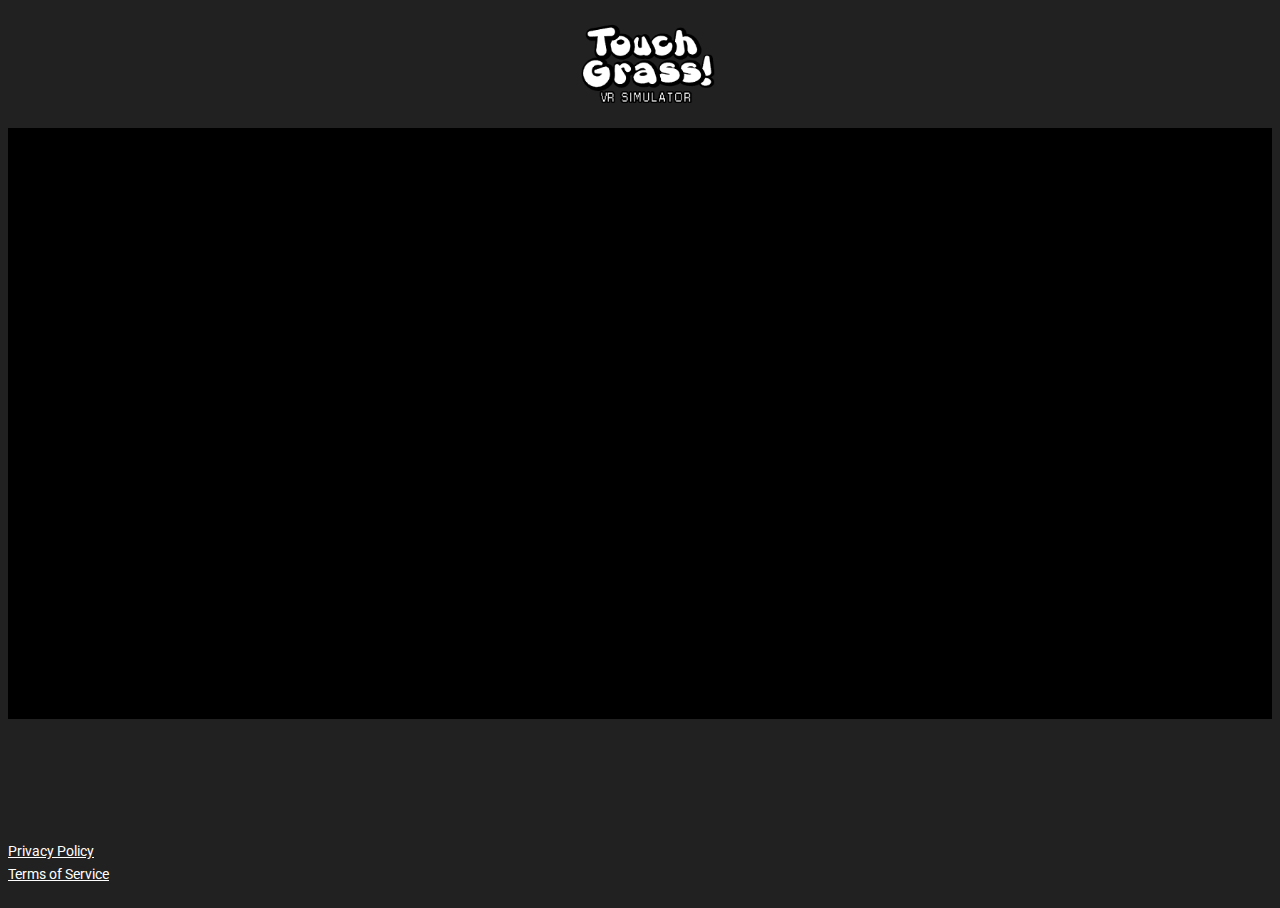
<file: index.html>
<html lang="en" hc="delumine-smart " style="">
<head>
	<link rel="icon" href="icon.png">
    <meta name="viewport" content="width=device-width, initial-scale=1.0">
	<meta name="author" content="Take Care Studios LLC">
	<meta name="description" content="Touch Grass VR Simulator Info">
	<meta name="keywords" content="VR, virtual reality, Touch Grass VR">
	<meta name="robots" content="index, follow">
	<title>Touch Grass VR Simulator</title>
	<link href="https://cdn.jsdelivr.net/npm/bootstrap@5.0.2/dist/css/bootstrap.min.css" rel="stylesheet" integrity="sha384-EVSTQN3/azprG1Anm3QDgpJLIm9Nao0Yz1ztcQTwFspd3yD65VohhpuuCOmLASjC" crossorigin="anonymous">
	<link href="https://fonts.googleapis.com/css?family=Roboto:300,600,700" rel="stylesheet" type="text/css">
	<link href="style.css" rel="stylesheet">
</head>

<body>
	<div class="background-black">
		<div class="background-blacktop">
			<div id="profile" class="container">
	            <div class="row">
	                <div class="col-md-1">
					</div>
	                <div class="col-md-4">
					</div>
	                <div class="col-md-2">
	                	<a href="index.html"><img src="logo.png" style="max-height: 128px; max-width: 100%;"></a>
					</div>
	                <div class="col-md-4">
					</div>
	                <div class="col-md-1">
					</div>
	           	</div>
	        </div>
		</div>
		<div class="container-fluid">
	        <div class="row">
	            <div class="col-md-2">
	            </div>
	            <div class="col-md-8">
					<div class="background-black">
						<div class="container-fluid">
							<div class="row vh-100 align-items-center">
								<div class="col-md-12">
									<iframe  style="aspect-ratio: 16 / 9; width: 100%" src="https://www.youtube.com/embed/Kg5o2hr9URQ?si=CBekKgoQop1Hiy3u" title="YouTube video player" frameborder="0" allow="accelerometer; autoplay; clipboard-write; encrypted-media; gyroscope; picture-in-picture; web-share" referrerpolicy="strict-origin-when-cross-origin" allowfullscreen></iframe>
								</div>
							</div>
						</div>
					</div>
	            </div>
	            <div class="col-md-2">
	            </div>
			</div>
		</div>
		<div class="background-blackbottom">
			<div id="profile" class="container">
	            <div class="row">
	                <div class="col-md-1">
					</div>
	                <div class="col-md-10">
	                	<br>
						<div class="container-fluid">
							<div class="row">
								<div class="col-md-1">
								</div>
								<div class="col-md-5">
									<ul class="custom-list">
										<li class="custom-list-item"><a href="privacypolicy.html">Privacy Policy</a></li>
										<li class="custom-list-item"><a href="termsofservice.html" >Terms of Service</a></li>
									</ul>
								</div>
								<div class="col-md-5">
								</div>
								<div class="col-md-1">
								</div>
							</div>
						</div>
					</div>
	                <div class="col-md-1">
					</div>
	           	</div>
	        </div>
		</div>
		<div id="deluminate_fullscreen_workaround" enabled="false" style="background-color: rgba(0, 0, 0, 0);"></div>
		<script src="https://cdn.jsdelivr.net/npm/bootstrap@5.0.2/dist/js/bootstrap.bundle.min.js" integrity="sha384-MrcW6ZMFYlzcLA8Nl+NtUVF0sA7MsXsP1UyJoMp4YLEuNSfAP+JcXn/tWtIaxVXM" crossorigin="anonymous"></script>
	</div>
</body>
</html>
</file>
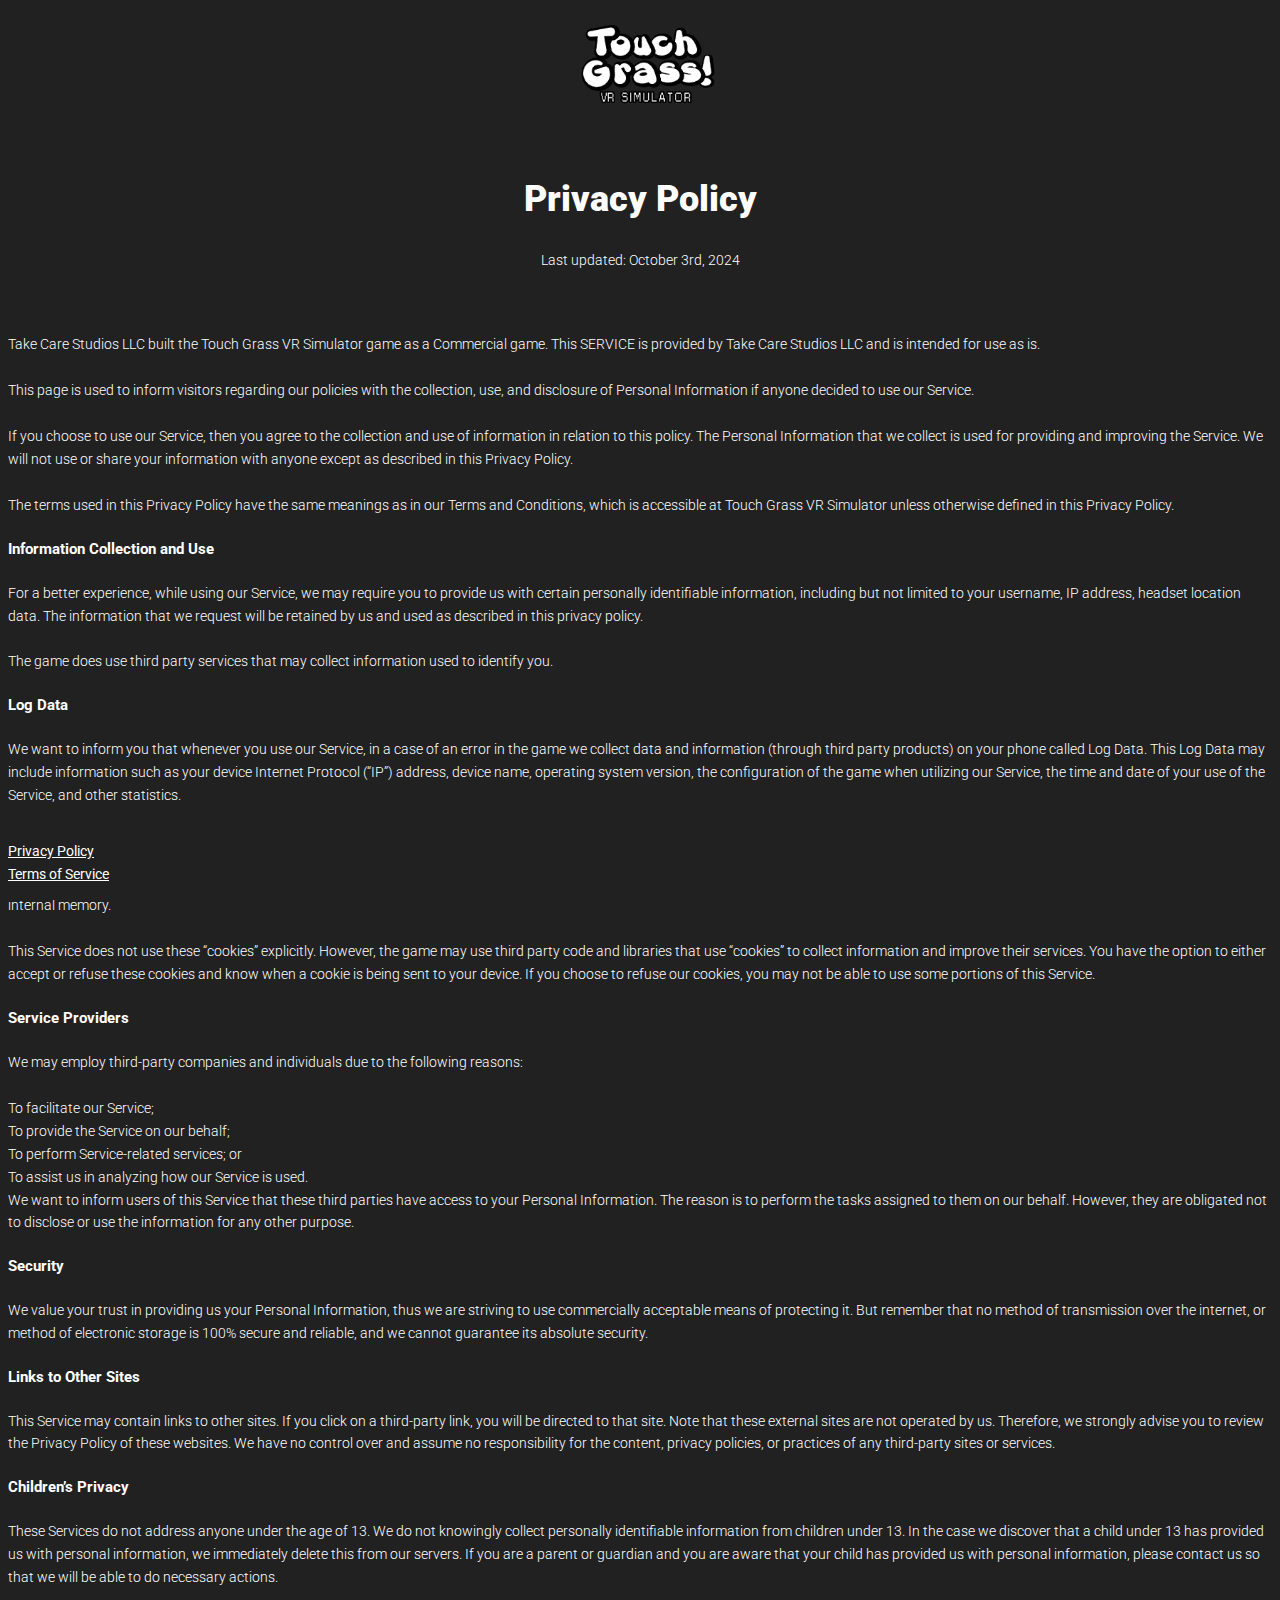
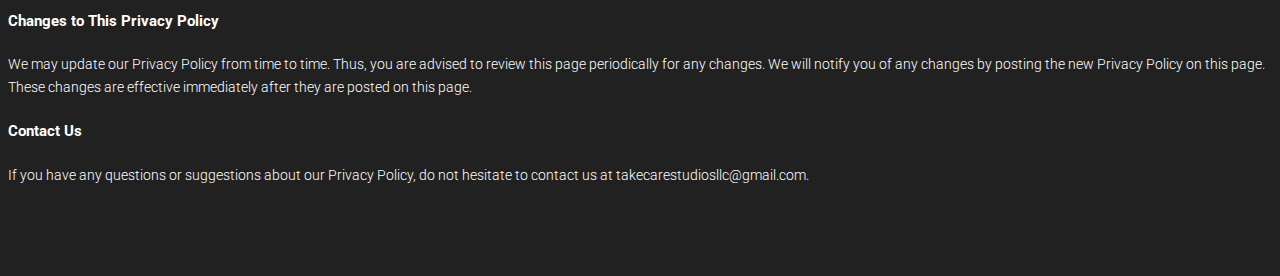
<file: privacypolicy.html>
<html lang="en" hc="delumine-smart " style="">
<head>
	<link rel="icon" href="icon.png">
    <meta name="viewport" content="width=device-width, initial-scale=1.0">
	<meta name="author" content="Take Care Studios LLC">
	<meta name="description" content="Touch Grass VR Simulator Info">
	<meta name="keywords" content="VR, virtual reality, Touch Grass VR, Privacy Policy">
	<meta name="robots" content="index, follow">
	<title>Touch Grass VR Simulator Privacy Policy</title>
	<link href="https://cdn.jsdelivr.net/npm/bootstrap@5.0.2/dist/css/bootstrap.min.css" rel="stylesheet" integrity="sha384-EVSTQN3/azprG1Anm3QDgpJLIm9Nao0Yz1ztcQTwFspd3yD65VohhpuuCOmLASjC" crossorigin="anonymous">
	<link href="https://fonts.googleapis.com/css?family=Roboto:300,600,700" rel="stylesheet" type="text/css">
	<link href="style.css" rel="stylesheet">
</head>

<body>
	<div class="background-black">
		<div class="background-blacktop">
			<div id="profile" class="container">
	            <div class="row">
	                <div class="col-md-1">
					</div>
	                <div class="col-md-4">
					</div>
	                <div class="col-md-2">
	                	<a href="index.html"><img src="logo.png" style="max-height: 128px; max-width: 100%;"></a>
					</div>
	                <div class="col-md-4">
					</div>
	                <div class="col-md-1">
					</div>
	           	</div>
	        </div>
		</div>
		<div class="container-fluid">
	        <div class="row">
	            <div class="col-md-2">
	            </div>
	            <div class="col-md-8">
					<div class="background-darkgray">
						<div class="container-fluid">
							<div class="row vh-100 align-items-center">
								<div class="col-md-1">
								</div>
								<div class="col-md-10">
									<br><br><br><br><br><br>
									<div align="center"><h1><b>Privacy Policy</b></h1></div>
									<div align="center"><h2>Last updated: October 3rd, 2024</h2>
										<br>
										<h4>Take Care Studios LLC built the Touch Grass VR Simulator game as a Commercial game. This SERVICE is provided by Take Care Studios LLC and is intended for use as is.<br>
										<br>
										This page is used to inform visitors regarding our policies with the collection, use, and disclosure of Personal Information if anyone decided to use our Service.<br>
										<br>
										If you choose to use our Service, then you agree to the collection and use of information in relation to this policy. The Personal Information that we collect is used for providing and improving the Service. We will not use or share your information with anyone except as described in this Privacy Policy.<br>
										<br>
										The terms used in this Privacy Policy have the same meanings as in our Terms and Conditions, which is accessible at Touch Grass VR Simulator unless otherwise defined in this Privacy Policy.<br>
										</h4>

										<h3>Information Collection and Use</h3>
										<h4>For a better experience, while using our Service, we may require you to provide us with certain personally identifiable information, including but not limited to your username, IP address, headset location data. The information that we request will be retained by us and used as described in this privacy policy.<br>
										<br>
										The game does use third party services that may collect information used to identify you.<br>
										</h4>

										<h3>Log Data</h3>
										<h4>We want to inform you that whenever you use our Service, in a case of an error in the game we collect data and information (through third party products) on your phone called Log Data. This Log Data may include information such as your device Internet Protocol (“IP”) address, device name, operating system version, the configuration of the game when utilizing our Service, the time and date of your use of the Service, and other statistics.<br>
										</h4>

										<h3>Cookies</h3>
										<h4>Cookies are files with a small amount of data that are commonly used as anonymous unique identifiers. These are sent to your browser from the websites that you visit and are stored on your device's internal memory.<br>
										<br>
										This Service does not use these “cookies” explicitly. However, the game may use third party code and libraries that use “cookies” to collect information and improve their services. You have the option to either accept or refuse these cookies and know when a cookie is being sent to your device. If you choose to refuse our cookies, you may not be able to use some portions of this Service.<br>
										</h4>

										<h3>Service Providers</h3>
										<h4>We may employ third-party companies and individuals due to the following reasons:<br>
										<br>
										To facilitate our Service;<br>
										To provide the Service on our behalf;<br>
										To perform Service-related services; or<br>
										To assist us in analyzing how our Service is used.<br>
										We want to inform users of this Service that these third parties have access to your Personal Information. The reason is to perform the tasks assigned to them on our behalf. However, they are obligated not to disclose or use the information for any other purpose.<br>
										</h4>

										<h3>Security</h3>
										<h4>We value your trust in providing us your Personal Information, thus we are striving to use commercially acceptable means of protecting it. But remember that no method of transmission over the internet, or method of electronic storage is 100% secure and reliable, and we cannot guarantee its absolute security.<br>
										</h4>

										<h3>Links to Other Sites</h3>
										<h4>This Service may contain links to other sites. If you click on a third-party link, you will be directed to that site. Note that these external sites are not operated by us. Therefore, we strongly advise you to review the Privacy Policy of these websites. We have no control over and assume no responsibility for the content, privacy policies, or practices of any third-party sites or services.<br>
										</h4>

										<h3>Children’s Privacy</h3>
										<h4>These Services do not address anyone under the age of 13. We do not knowingly collect personally identifiable information from children under 13. In the case we discover that a child under 13 has provided us with personal information, we immediately delete this from our servers. If you are a parent or guardian and you are aware that your child has provided us with personal information, please contact us so that we will be able to do necessary actions.<br>
										</h4>

										<h3>Changes to This Privacy Policy</h3>
										<h4>We may update our Privacy Policy from time to time. Thus, you are advised to review this page periodically for any changes. We will notify you of any changes by posting the new Privacy Policy on this page. These changes are effective immediately after they are posted on this page.<br>
										</h4>

										<h3>Contact Us</h3>
										<h4>If you have any questions or suggestions about our Privacy Policy, do not hesitate to contact us at takecarestudiosllc@gmail.com.<br>
										</h4>
										<br><br><br>
								</div>
								<div class="col-md-1">
								</div>
							</div>
						</div>
						
					</div>
	            </div>
	            <div class="col-md-2">
	            </div>
			</div>
		</div>
		<div class="background-blackbottom">
			<div id="profile" class="container">
	            <div class="row">
	                <div class="col-md-1">
					</div>
	                <div class="col-md-10">
	                	<br>
						<div class="container-fluid">
							<div class="row">
								<div class="col-md-1">
								</div>
								<div class="col-md-5">
									<ul class="custom-list">
										<li class="custom-list-item"><a href="privacypolicy.html">Privacy Policy</a></li>
										<li class="custom-list-item"><a href="termsofservice.html" >Terms of Service</a></li>
									</ul>
								</div>
								<div class="col-md-5">
								</div>
								<div class="col-md-1">
								</div>
							</div>
						</div>
					</div>
	                <div class="col-md-1">
					</div>
	           	</div>
	        </div>
		</div>

		<div id="deluminate_fullscreen_workaround" enabled="false" style="background-color: rgba(0, 0, 0, 0);"></div>
		<script src="https://cdn.jsdelivr.net/npm/bootstrap@5.0.2/dist/js/bootstrap.bundle.min.js" integrity="sha384-MrcW6ZMFYlzcLA8Nl+NtUVF0sA7MsXsP1UyJoMp4YLEuNSfAP+JcXn/tWtIaxVXM" crossorigin="anonymous"></script>
	</div>
</body>
</html>
</file>
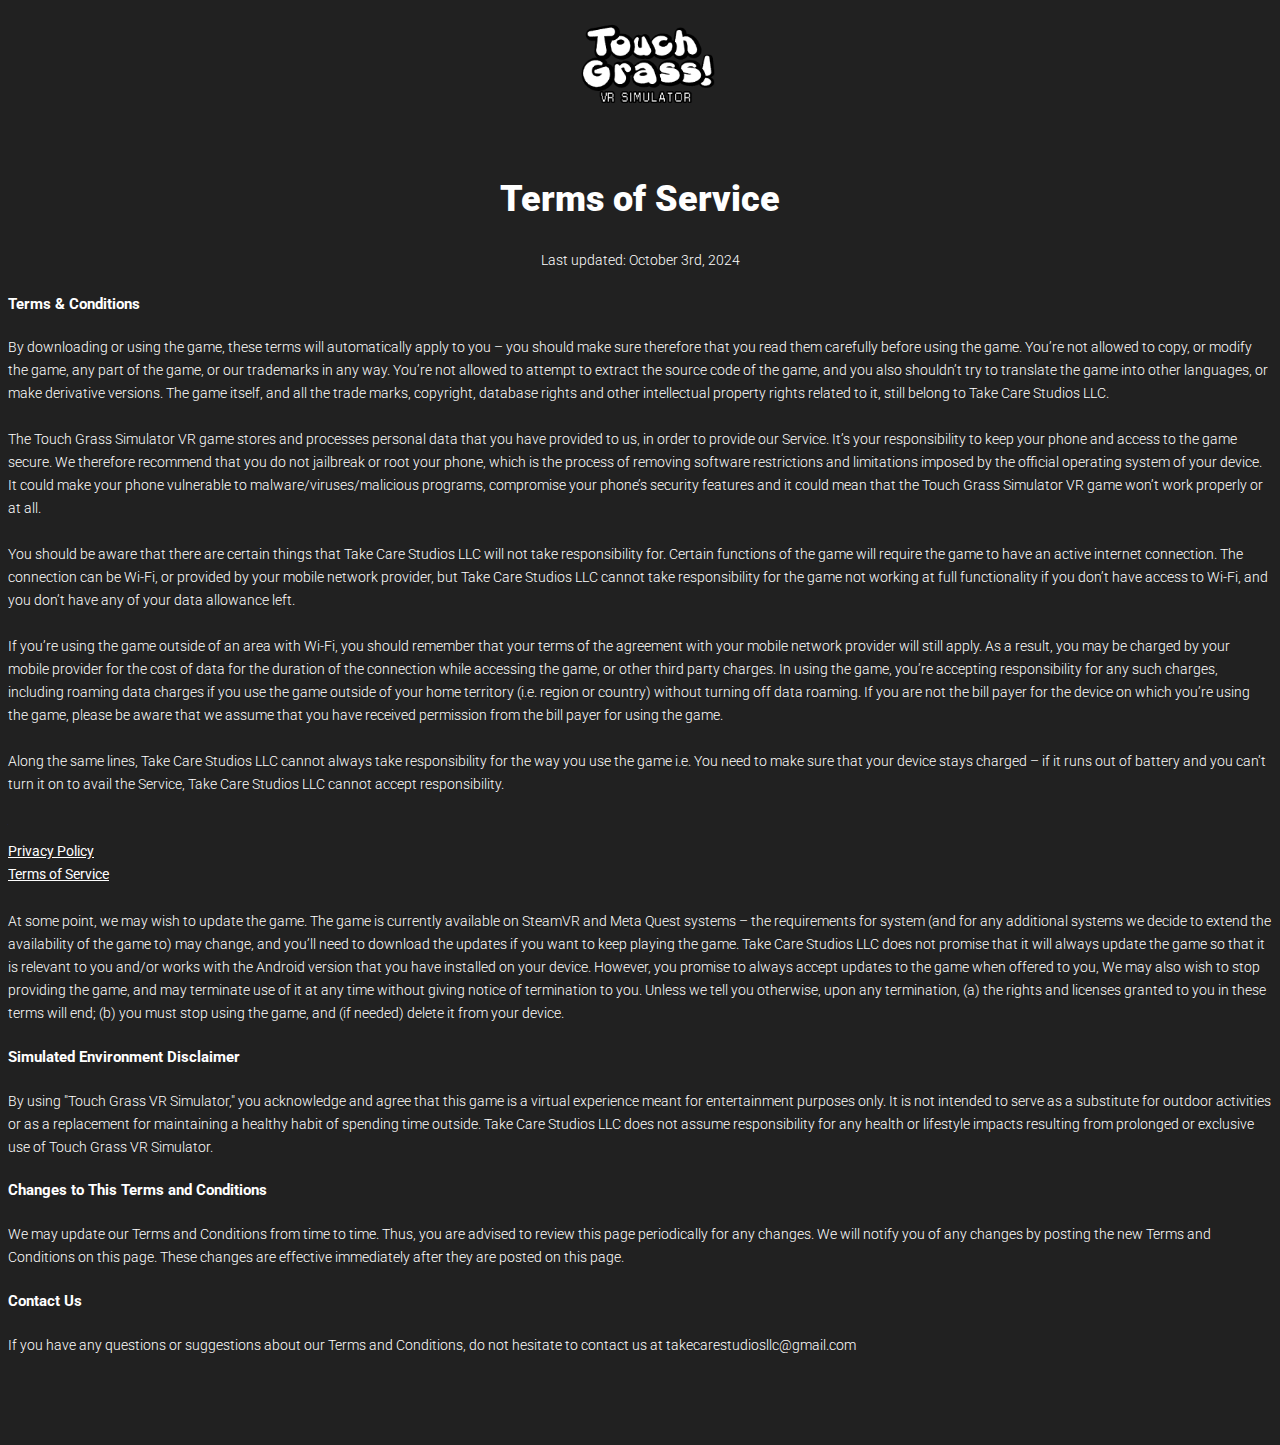
<file: termsofservice.html>
<html lang="en" hc="delumine-smart " style="">
<head>
	<link rel="icon" href="icon.png">
    <meta name="viewport" content="width=device-width, initial-scale=1.0">
	<meta name="author" content="Take Care Studios LLC">
	<meta name="description" content="Touch Grass VR Simulator Info">
	<meta name="keywords" content="VR, virtual reality, Touch Grass VR, Terms of Service">
	<meta name="robots" content="index, follow">
	<title>Touch Grass VR Simulator Terms of Service</title>
	<link href="https://cdn.jsdelivr.net/npm/bootstrap@5.0.2/dist/css/bootstrap.min.css" rel="stylesheet" integrity="sha384-EVSTQN3/azprG1Anm3QDgpJLIm9Nao0Yz1ztcQTwFspd3yD65VohhpuuCOmLASjC" crossorigin="anonymous">
	<link href="https://fonts.googleapis.com/css?family=Roboto:300,600,700" rel="stylesheet" type="text/css">
	<link href="style.css" rel="stylesheet">
</head>

<body>
	<div class="background-black">
		<div class="background-blacktop">
			<div id="profile" class="container">
	            <div class="row">
	                <div class="col-md-1">
					</div>
	                <div class="col-md-4">
					</div>
	                <div class="col-md-2">
	                	<a href="index.html"><img src="logo.png" style="max-height: 128px; max-width: 100%;"></a>
					</div>
	                <div class="col-md-4">
					</div>
	                <div class="col-md-1">
					</div>
	           	</div>
	        </div>
		</div>
		<div class="container-fluid">
	        <div class="row">
	            <div class="col-md-2">
	            </div>
	            <div class="col-md-8">
					<div class="background-darkgray">
						<div class="container-fluid">
							<div class="row vh-100 align-items-center">
								<div class="col-md-1">
								</div>
								<div class="col-md-10">
									<br><br><br><br><br><br>
									<div align="center"><h1><b>Terms of Service</b></h1></div>
									<div align="center"><h2>Last updated: October 3rd, 2024</h2>
										<h3>Terms & Conditions</h3>
										<h4>By downloading or using the game, these terms will automatically apply to you – you should make sure therefore that you read them carefully before using the game. You’re not allowed to copy, or modify the game, any part of the game, or our trademarks in any way. You’re not allowed to attempt to extract the source code of the game, and you also shouldn’t try to translate the game into other languages, or make derivative versions. The game itself, and all the trade marks, copyright, database rights and other intellectual property rights related to it, still belong to Take Care Studios LLC.<br>
										<br>
										The Touch Grass Simulator VR game stores and processes personal data that you have provided to us, in order to provide our Service. It’s your responsibility to keep your phone and access to the game secure. We therefore recommend that you do not jailbreak or root your phone, which is the process of removing software restrictions and limitations imposed by the official operating system of your device. It could make your phone vulnerable to malware/viruses/malicious programs, compromise your phone’s security features and it could mean that the Touch Grass Simulator VR game won’t work properly or at all.<br>
										<br>
										You should be aware that there are certain things that Take Care Studios LLC will not take responsibility for. Certain functions of the game will require the game to have an active internet connection. The connection can be Wi-Fi, or provided by your mobile network provider, but Take Care Studios LLC cannot take responsibility for the game not working at full functionality if you don’t have access to Wi-Fi, and you don’t have any of your data allowance left.<br>
										<br>
										If you’re using the game outside of an area with Wi-Fi, you should remember that your terms of the agreement with your mobile network provider will still apply. As a result, you may be charged by your mobile provider for the cost of data for the duration of the connection while accessing the game, or other third party charges. In using the game, you’re accepting responsibility for any such charges, including roaming data charges if you use the game outside of your home territory (i.e. region or country) without turning off data roaming. If you are not the bill payer for the device on which you’re using the game, please be aware that we assume that you have received permission from the bill payer for using the game.<br>
										<br>
										Along the same lines, Take Care Studios LLC cannot always take responsibility for the way you use the game i.e. You need to make sure that your device stays charged – if it runs out of battery and you can’t turn it on to avail the Service, Take Care Studios LLC cannot accept responsibility.<br>
										<br>
										With respect to Take Care Studios LLC’s responsibility for your use of the game, when you’re using the game, it’s important to bear in mind that although we endeavour to ensure that it is updated and correct at all times, we do rely on third parties to provide information to us so that we can make it available to you. Take Care Studios LLC accepts no liability for any loss, direct or indirect, you experience as a result of relying wholly on this functionality of the game.<br>
										<br>
										At some point, we may wish to update the game. The game is currently available on SteamVR and Meta Quest systems – the requirements for system (and for any additional systems we decide to extend the availability of the game to) may change, and you’ll need to download the updates if you want to keep playing the game. Take Care Studios LLC does not promise that it will always update the game so that it is relevant to you and/or works with the Android version that you have installed on your device. However, you promise to always accept updates to the game when offered to you, We may also wish to stop providing the game, and may terminate use of it at any time without giving notice of termination to you. Unless we tell you otherwise, upon any termination, (a) the rights and licenses granted to you in these terms will end; (b) you must stop using the game, and (if needed) delete it from your device.<br>
										</h4>

										<h3> Simulated Environment Disclaimer</h3>

										<h4>By using "Touch Grass VR Simulator," you acknowledge and agree that this game is a virtual experience meant for entertainment purposes only. It is not intended to serve as a substitute for outdoor activities or as a replacement for maintaining a healthy habit of spending time outside. Take Care Studios LLC does not assume responsibility for any health or lifestyle impacts resulting from prolonged or exclusive use of Touch Grass VR Simulator.
										</h4>

										<h3>Changes to This Terms and Conditions</h3>
										<h4>We may update our Terms and Conditions from time to time. Thus, you are advised to review this page periodically for any changes. We will notify you of any changes by posting the new Terms and Conditions on this page. These changes are effective immediately after they are posted on this page.</h4>

										<h3>Contact Us</h3>
										<h4>If you have any questions or suggestions about our Terms and Conditions, do not hesitate to contact us at takecarestudiosllc@gmail.com</h4>
										<br><br><br>
								</div>
								<div class="col-md-1">
								</div>
							</div>
						</div>
						
					</div>
	            </div>
	            <div class="col-md-2">
	            </div>
			</div>
		</div>
		<div class="background-blackbottom">
			<div id="profile" class="container">
	            <div class="row">
	                <div class="col-md-1">
					</div>
	                <div class="col-md-10">
	                	<br>
						<div class="container-fluid">
							<div class="row">
								<div class="col-md-1">
								</div>
								<div class="col-md-5">
									<ul class="custom-list">
										<li class="custom-list-item"><a href="privacypolicy.html">Privacy Policy</a></li>
										<li class="custom-list-item"><a href="termsofservice.html" >Terms of Service</a></li>
									</ul>
								</div>
								<div class="col-md-5">
								</div>
								<div class="col-md-1">
								</div>
							</div>
						</div>
					</div>
	                <div class="col-md-1">
					</div>
	           	</div>
	        </div>
		</div>
		<div id="deluminate_fullscreen_workaround" enabled="false" style="background-color: rgba(0, 0, 0, 0);"></div>
		<script src="https://cdn.jsdelivr.net/npm/bootstrap@5.0.2/dist/js/bootstrap.bundle.min.js" integrity="sha384-MrcW6ZMFYlzcLA8Nl+NtUVF0sA7MsXsP1UyJoMp4YLEuNSfAP+JcXn/tWtIaxVXM" crossorigin="anonymous"></script>
	</div>
</body>
</html>
</file>
<file: style.css>
html, body { color: #FFFFFF; font-family: 'Roboto', sans-serif !important; height: 100%; }
body { background: #212121; font-size: 14px; line-height: 1.64; }

h1, h2, h3, h4, h5, h6, .h1, .h2, .h3, .h4, .h5, .h6, strong, b { font-family: 'Roboto', sans-serif !important; margin-bottom: 20px; }
h1, h2, h3, h4 { font-weight: 300; color: #FFFFFF; }
h1 { font-size: 36px; text-align: center; font-weight: bold;}
h2 { font-size: 14px; text-align: center; }
h3 { font-size: 15px; text-align: left;  font-weight: bold;}
h4 { font-size: 14px; text-align: left; }

p.lead { text-align: center; color: #FFFFFF; }
p.lead a { color: #FFFFFF; text-decoration: underline; }
p.lead2 { text-align: left; color: #FFFFFF; }
p.lead3 { text-align: right; color: #000000; }

p.lead a:hover { text-decoration: none; }
ul.no-bullets { list-style-type: none; margin: 0px; padding: 0px; }
hr { margin: 40px 0px; border-color: #727878; opacity: 0.2; filter:alpha(opacity=20); }

a:link { color: white; }
a:hover { color: white; }
a:active { color: white; }
a:visited { color: white; }

img {
  display: block;
  margin-left: auto;
  margin-right: auto;
}



.modal-content {
	background-color:#424242;
    overflow:hidden;
}

.custom-list{ 
	list-style-type: none; 
    padding-left: 0;
}

.category-label{ font-weight: bold; } 
.custom-list-label{ font-weight:bold; } 
.custom-list-item{  }

.about-text {
	text-align: left;
 }
.quote-text {
	text-align: center; font-size: 22px;
 }

.background-customimage {
  background-image: url('bg1.png');
  background-position: center;
  background-repeat: repeat;
  background-attachment: fixed;
  height: 100vh;  
}
.background-darkgray { background: #212121; }
.background-darkbluegray { background: #424242; }
.background-gray { background: #434242; }
.background-blue { background: #0D47A1; }
.background-sky { background: #0d47a1; }
.background-white { background: #FFFFFF; }
.background-black { background: #000000; }
.background-blacktop { 
  background: #212121;
  position: fixed;
  width:100%;
  top: 0px; }
.background-blackbottom { 
  background: #212121;
  position: fixed;
  width:100%;
  bottom: 0px; }


.image-logo { 
  display: block;
  margin-left: auto;
  margin-right: auto; 
}
.image-center { text-align: center; }
.text-center { text-align:center; }


.gallery-row {
  display: flex;
  flex-wrap: wrap;
  padding: 0 4px;
}

/* Create four equal columns that sits next to each other */
.gallery-column {
  flex: 33%;
  max-width: 33%;
  padding: 0 4px;
}

.gallery-column img {
  margin-top: 8px;
  vertical-align: middle;
  width: 100%;
}

/* Responsive layout - makes a two column-layout instead of four columns */
@media screen and (max-width: 800px) {
  .gallery-column {
    flex: 50%;
    max-width: 50%;
  }
}

/* Responsive layout - makes the two columns stack on top of each other instead of next to each other */
@media screen and (max-width: 600px) {
  .gallery-column {
    flex: 100%;
    max-width: 100%;
  }
}
</file>
